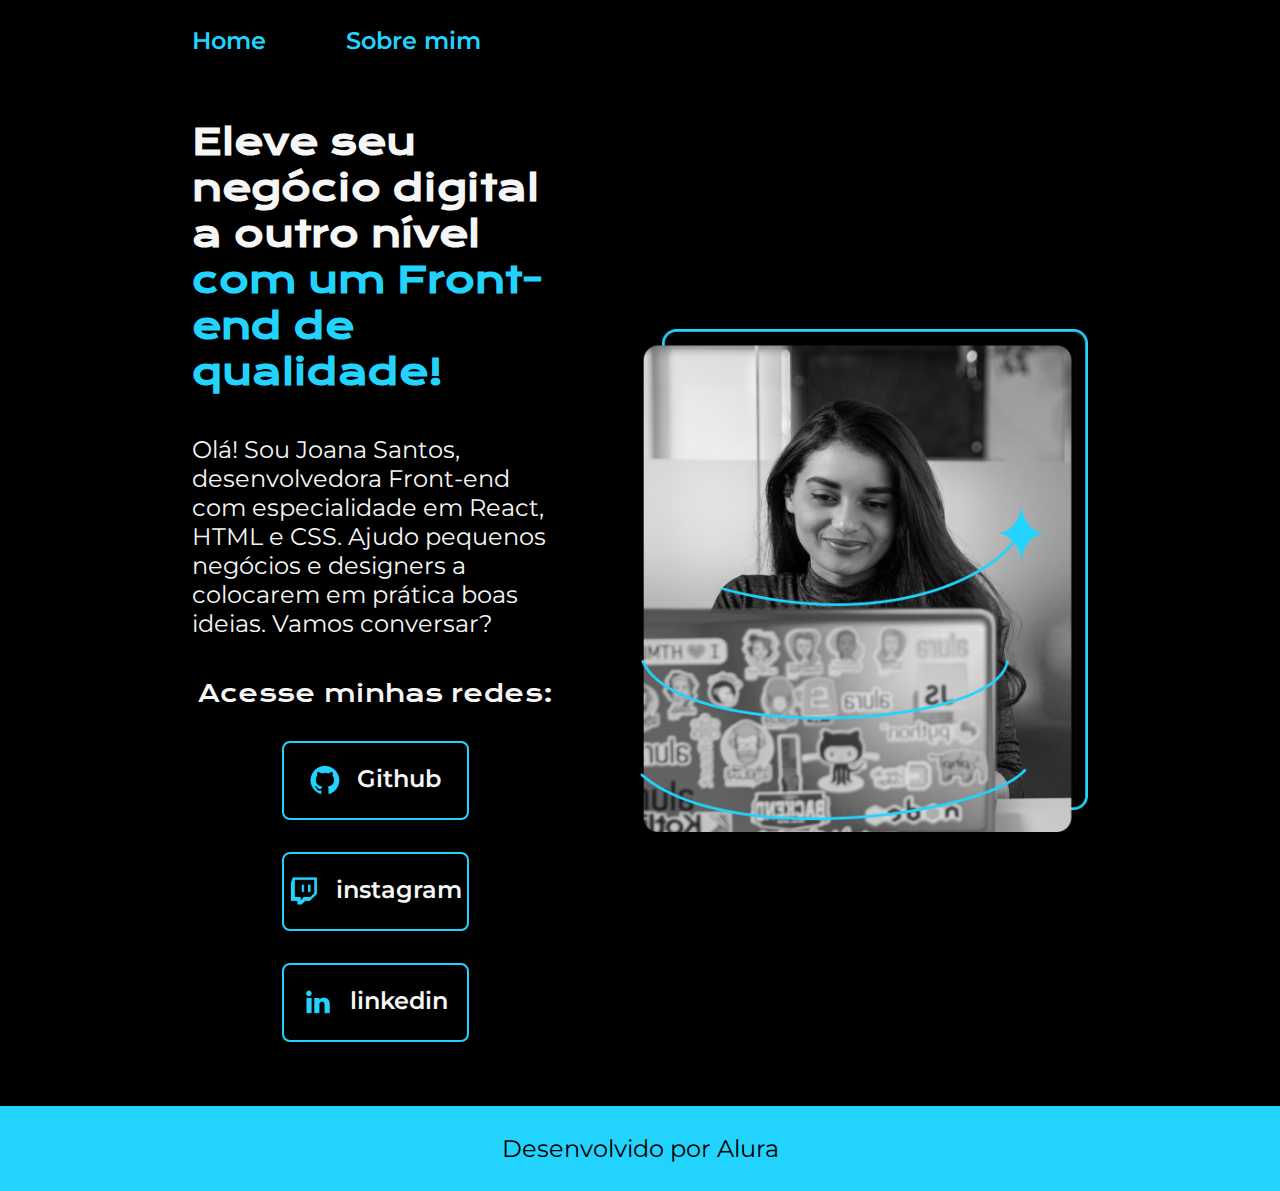
<file: index.html>
<!DOCTYPE html>
<html lang="pt-br">
<head>
    <meta charset="UTF-8">
    <meta http-equic="X-UA-Compatible" content="IE=edge">
    <meta name="viewport" content="width=device-width, initial-scale=1.0">
    <title>portifolio</title>
    <link rel="stylesheet" href="./styles/style.css">
</head>
<body>
    <header class="cabecalho">
        <nav class="cabecalho__menu">
            <a class="cabecalho__menu__link" href="index.html">Home</a>
            <a class="cabecalho__menu__link" href="about.html">Sobre mim</a>
        </nav>
    </header>
    <main class="apresentacao">
        <section class="apresentacao__conteudo">
            <h1 class="apresentacao__conteudo__titulo">Eleve seu negócio digital a outro nível <strong class="titulo-destaque">com um Front-end de qualidade!</strong></h1>
            <p class="apresentacao__conteudo__texto">Olá! Sou Joana Santos, desenvolvedora Front-end com especialidade em React, HTML e CSS. Ajudo pequenos negócios e designers a colocarem em prática boas ideias. Vamos conversar?</p>
            <div class="apresentacao__links">
                <h2 class="apresentacao__links__subtitulo">Acesse minhas redes:</h2>
                <a class="apresentacao__links__navegacao" href="https://github.comgilhermeonrails">
                    <img src="./assets/Logo Github.png">
                    Github
                </a>
                <a class="apresentacao__links__navegacao" href="https://instagram.com/nico0les">
                    <img src="./assets/Logo Twitch.png">
                    instagram
                </a>
                <a class="apresentacao__links__navegacao" href="https://linkedin.com/in/nicolesoares">
                    <img src="./assets/Logo linkedin.png">
                    linkedin
                </a>
            </div>
        </section>
        <img class="apresentacao__imagem" src="./assets/Imagem.png" alt="foto da Joana Santos programando">
        </main>
    <footer class="rodape">
        <p>Desenvolvido por Alura</p>
    </footer>
</body>

</html>
</file>
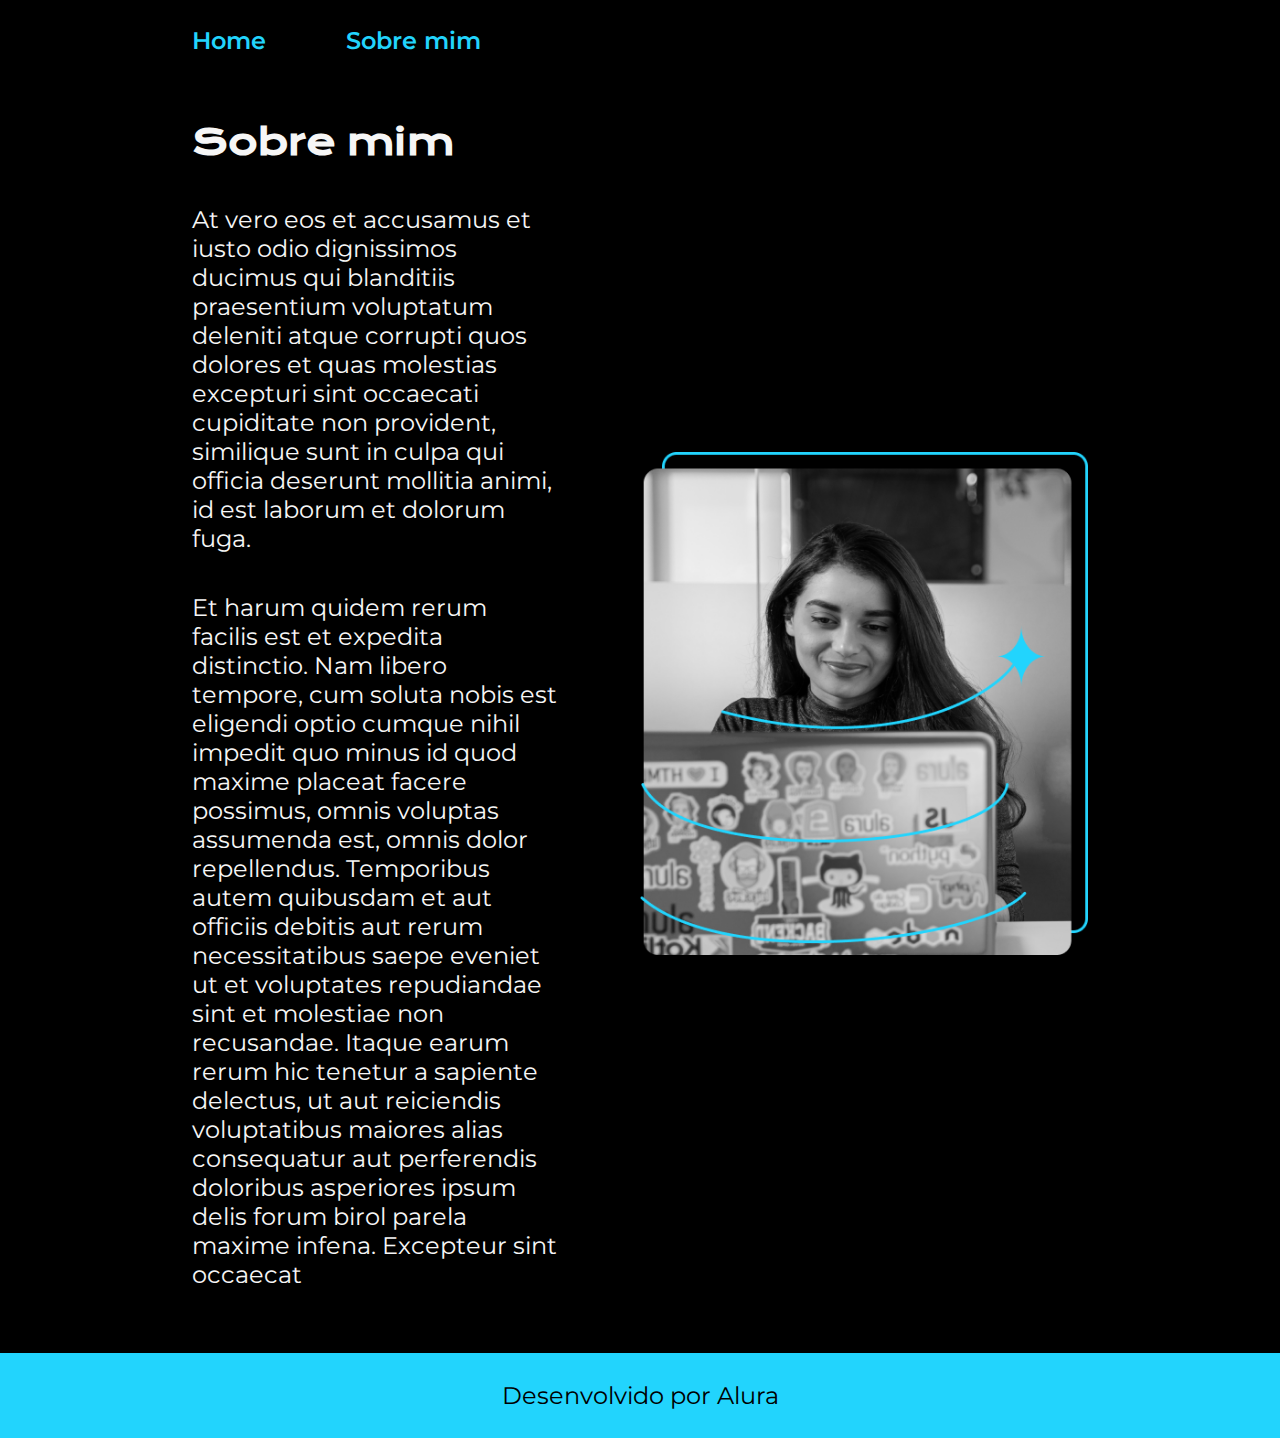
<file: about.html>
<!DOCTYPE html>
<html lang="pt-br">
<head>
    <meta charset="UTF-8">
    <meta http-equiv="X-UA-Compatible" contet="IE=edge">
    <meta name="viewport" content="width=device-width, initial-scale=1.0">
    <title>Sobre mim</title>
    <link rel="stylesheet" href="./styles/style.css">
</head>
<body>
    <header class="cabecalho">
        <nav class="cabecalho__menu">
            <a class="cabecalho__menu__link" href="index.html">Home</a>
            <a class="cabecalho__menu__link" href="about.html">Sobre mim</a>
        </nav>
    </header>

    <main class="apresentacao">
        <section class="apresentacao__conteudo">
            <h1 class="apresentacao__conteudo__titulo">Sobre mim</h1>
            <p class="apresentacao__conteudo__texto">At vero eos et accusamus et iusto odio dignissimos ducimus qui blanditiis praesentium voluptatum deleniti atque corrupti quos dolores et quas molestias excepturi sint occaecati cupiditate non provident, similique sunt in culpa qui officia deserunt mollitia animi, id est laborum et dolorum fuga.</p>
            <p class="apresentacao__conteudo__texto">Et harum quidem rerum facilis est et expedita distinctio. Nam libero tempore, cum soluta nobis est eligendi optio cumque nihil impedit quo minus id quod maxime placeat facere possimus, omnis voluptas assumenda est, omnis dolor repellendus. Temporibus autem quibusdam et aut officiis debitis aut rerum necessitatibus saepe eveniet ut et voluptates repudiandae sint et molestiae non recusandae. Itaque earum rerum hic tenetur a sapiente delectus, ut aut reiciendis voluptatibus maiores alias consequatur aut perferendis doloribus asperiores ipsum delis forum birol parela maxime infena. Excepteur sint occaecat
            </p>
        </section>
        <img class="apresentacao__imagem" src="./assets/Imagem.png" alt="foto da Joana Santos programando">
    </main>

    <footer class="rodape">
        <p>Desenvolvido por Alura</p>
    </footer>
</body>
</html>
</file>
<file: styles/style.css>
@import url('https://fonts.googleapis.com/css2?family=Krona+One&family=Montserrat:wght@400;600&display=swap');

:root {
    --cor-primaria:#000000;
    --cor-secundaria:#F6F6F6;
    --cor-terciária: #22D4FD; 
    --cor-hover: #272727;

    --fonte-primaria: 'Krona One', sans-serif;
    --fonte-secundaria: 'Montserrat', sans-serif;
}

*{
    margin: 0;
    padding: 0;
}

body {
    box-sizing: border-box;
    background-color: var(--cor-primaria);
    color: var(--cor-secundaria);
}

.cabecalho {
    padding: 2% 0% 0% 15%;
}

.cabecalho__menu {
    display: flex;
    gap: 80px;
}

.cabecalho__menu__link{
    font-family: var(--fonte-secundaria);
    font-size: 1.5rem;
    font-weight: 600;
    color: var(--cor-terciária);
    text-decoration: none;
}

.apresentacao {
    padding: 5% 15%;
    display: flex;
    align-items: center;
    justify-content: space-between;
    gap: 82px
}

.apresentacao__conteudo {
    width: 50%;
    display: flex;
    flex-direction: column;
    gap: 40px;
}

.apresentacao__conteudo__titulo {
    font-family: var(--fonte-primaria);
    font-size: 2.25rem;
}

.titulo-destaque {
        color: var(--cor-terciária);
    }

.apresentacao__conteudo__texto {
    font-size: 1.5rem;
    font-family: var(--fonte-secundaria);
}

.apresentacao__links {
    display: flex;
    flex-direction: column;
    justify-content: space-between;
    align-items: center;
    gap: 32px;
}

.apresentacao__links__subtitulo {
    font-family: var(--fonte-primaria);
    font-weight: 400;
    font-size: 1.5rem;
}

.apresentacao__links__navegacao {
    display: flex;
    justify-content: center;
    gap: 16px;
    border: 2px solid var(--cor-terciária);
    width: 50%;
    text-align: center;
    border-radius: 8px;
    font-size: 1.5rem;
    font-weight: 600;
    padding: 21.5px 0;
    text-decoration: none;
    color: var(--cor-secundaria);
    font-family: var(--fonte-secundaria);
}

.apresentacao__links__link:hover {
    background-color: var(--cor-hover);
}

.apresentacao__imagem {
    width: 50%;
}

.rodape {
    padding: 28px;
    color: var(--cor-primaria);
    background-color: var(--cor-terciária);
    text-align: center;
    font-family: var(--fonte-secundaria);
    font-size: 1.5rem;
    font-weight: 400;
}

@media (max-width: 1200px) {
    .cabecalho {
        padding: 10%;
    }

    .cabecalho__menu {
        justify-content: center;
    }

    .apresentacao {
        flex-direction: column-reverse;
    }
}
</file>
